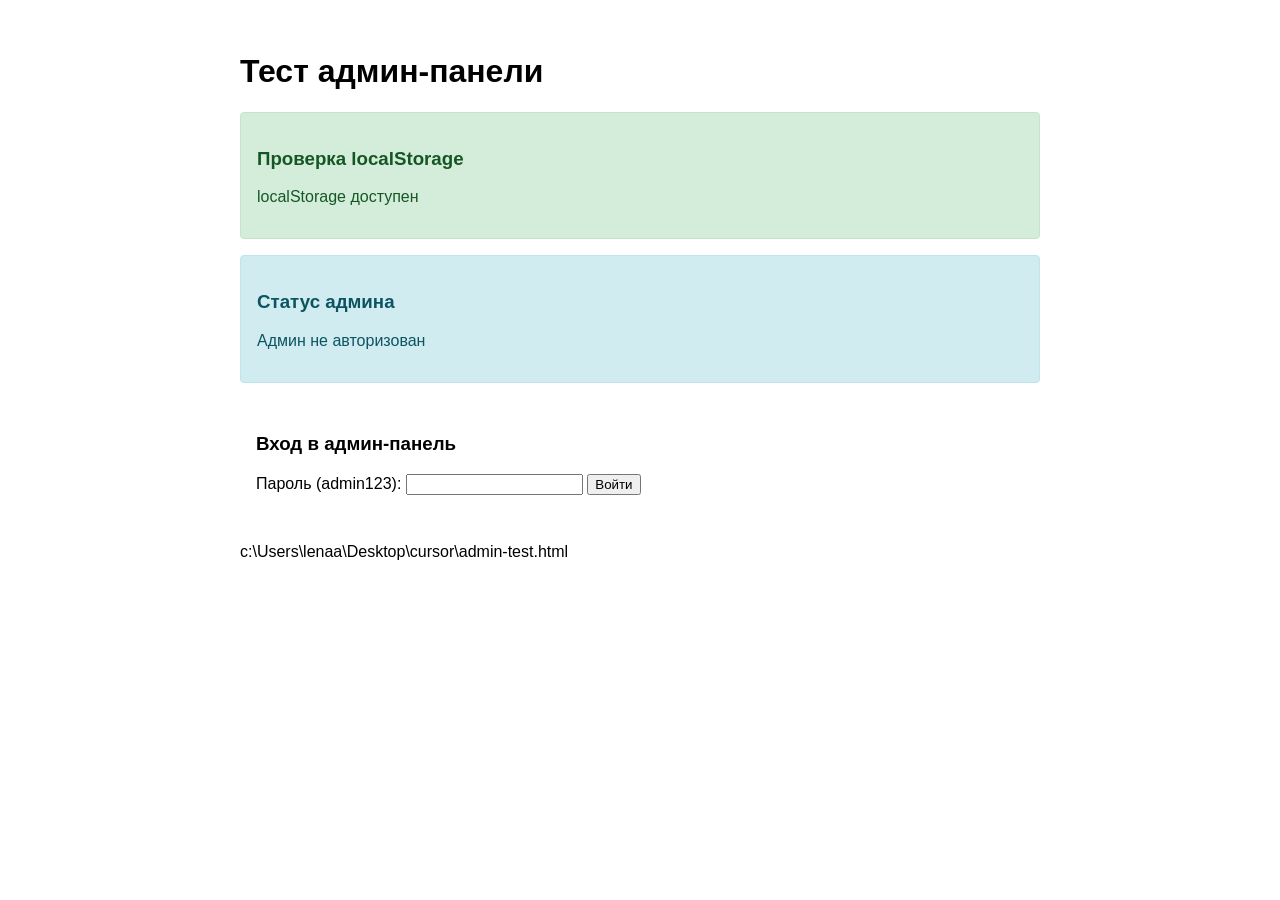
<file: admin-test.html>
<!DOCTYPE html>
<html lang="uk">
<head>
    <meta charset="UTF-8">
    <meta name="viewport" content="width=device-width, initial-scale=1.0">
    <title>Тест админ-панели | На скелі</title>
    <style>
        body { font-family: Arial, sans-serif; max-width: 800px; margin: 0 auto; padding: 2rem; }
        .test-result { padding: 1rem; margin: 1rem 0; border-radius: 4px; }
        .success { background: #d4edda; color: #155724; border: 1px solid #c3e6cb; }
        .error { background: #f8d7da; color: #721c24; border: 1px solid #f5c6cb; }
        .info { background: #d1ecf1; color: #0c5460; border: 1px solid #bee5eb; }
    </style>
</head>
<body>
    <h1>Тест админ-панели</h1>

    <div id="localStorageTest" class="test-result">
        <h3>Проверка localStorage</h3>
        <p id="lsResult">Проверяем...</p>
    </div>

    <div id="adminStatusTest" class="test-result">
        <h3>Статус админа</h3>
        <p id="adminResult">Проверяем...</p>
    </div>

    <div id="adminLoginTest" class="test-result">
        <h3>Вход в админ-панель</h3>
        <form id="loginTestForm">
            <label for="testPassword">Пароль (admin123):</label>
            <input type="password" id="testPassword">
            <button type="submit">Войти</button>
        </form>
        <p id="loginResult"></p>
    </div>

    <div id="adminLinkTest" class="test-result">
        <h3>Ссылка на админ-панель</h3>
        <p id="linkResult">Проверяем...</p>
        <a href="admin.html" id="adminLinkTest">Перейти в админ-панель</a>
    </div>

    <script>
        // Test localStorage
        function testLocalStorage() {
            try {
                localStorage.setItem("test", "test");
                localStorage.removeItem("test");
                document.getElementById("lsResult").textContent = "localStorage доступен";
                document.getElementById("localStorageTest").className = "test-result success";
                return true;
            } catch (e) {
                document.getElementById("lsResult").textContent = "localStorage недоступен: " + e.message;
                document.getElementById("localStorageTest").className = "test-result error";
                return false;
            }
        }

        // Test admin status
        function testAdminStatus() {
            const isAdmin = localStorage.getItem("isAdmin") === "true";
            document.getElementById("adminResult").textContent = isAdmin ? "Админ авторизован" : "Админ не авторизован";
            document.getElementById("adminStatusTest").className = "test-result " + (isAdmin ? "success" : "info");
        }

        // Test admin link visibility
        function testAdminLink() {
            const isAdmin = localStorage.getItem("isAdmin") === "true";
            const link = document.getElementById("adminLinkTest");
            link.style.display = isAdmin ? "inline" : "none";
            document.getElementById("linkResult").textContent = isAdmin ? "Ссылка видна" : "Ссылка скрыта";
            document.getElementById("adminLinkTest").className = "test-result " + (isAdmin ? "success" : "info");
        }

        // Login test
        document.getElementById("loginTestForm").addEventListener("submit", function(e) {
            e.preventDefault();
            const password = document.getElementById("testPassword").value;
            if (password === "admin123") {
                localStorage.setItem("isAdmin", "true");
                document.getElementById("loginResult").textContent = "Вход выполнен успешно!";
                document.getElementById("loginResult").style.color = "green";
                testAdminStatus();
                testAdminLink();
            } else {
                document.getElementById("loginResult").textContent = "Неверный пароль";
                document.getElementById("loginResult").style.color = "red";
            }
        });

        // Run tests
        testLocalStorage();
        testAdminStatus();
        testAdminLink();
    </script>
</body>
</html></content>
<parameter name="filePath">c:\Users\lenaa\Desktop\cursor\admin-test.html
</file>
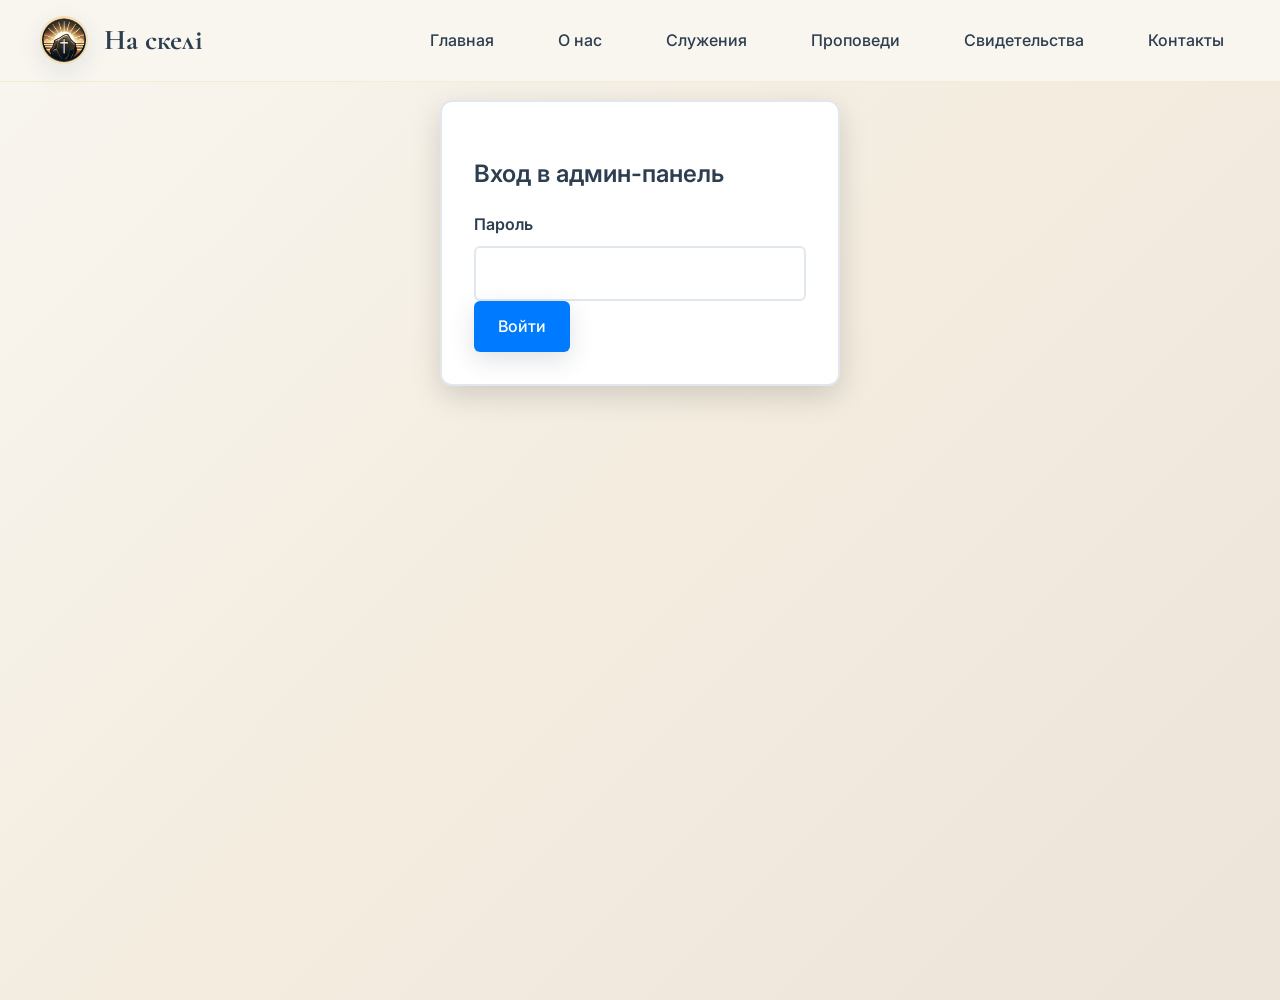
<file: admin.html>
<!DOCTYPE html>
<html lang="uk">
<head>
    <meta charset="UTF-8">
    <meta name="viewport" content="width=device-width, initial-scale=1.0">
    <title>Админ-панель | На скелі</title>
    <link rel="preconnect" href="https://fonts.googleapis.com">
    <link rel="preconnect" href="https://fonts.gstatic.com" crossorigin>
    <link href="https://fonts.googleapis.com/css2?family=Cormorant+Garamond:wght@500;700&family=Inter:wght@400;500;600;700&display=swap" rel="stylesheet">
    <link rel="stylesheet" href="styles.css">
    <style>
        .admin-login {
            max-width: 400px;
            margin: 100px auto;
            padding: 2rem;
            background: #ffffff;
            border-radius: 12px;
            box-shadow: 0 10px 30px rgba(0, 0, 0, 0.15);
            border: 2px solid #e1e8ed;
        }
        .admin-panel {
            display: none;
            max-width: 1200px;
            margin: 2rem auto;
            padding: 2rem;
            background: #ffffff;
            border-radius: 12px;
            box-shadow: 0 10px 30px rgba(0, 0, 0, 0.1);
            border: 1px solid #e1e8ed;
        }
        .admin-tabs {
            display: flex;
            gap: 1rem;
            margin-bottom: 2rem;
            border-bottom: 2px solid #e1e8ed;
            padding-bottom: 1rem;
        }
        .admin-tab {
            padding: 0.75rem 1.5rem;
            background: #f8f9fa;
            border: 2px solid #e1e8ed;
            cursor: pointer;
            font-weight: 600;
            border-radius: 8px;
            transition: all 0.3s ease;
            color: #495057;
            font-size: 1rem;
        }
        .admin-tab:hover {
            background: #e9ecef;
            border-color: #d4af37;
        }
        .admin-tab.active {
            background: #d4af37;
            color: white;
            border-color: #d4af37;
            box-shadow: 0 2px 8px rgba(212, 175, 55, 0.3);
        }
        .admin-content {
            display: none;
        }
        .admin-content.active {
            display: block;
        }
        .forum-item-admin {
            background: #f8f9fa;
            padding: 1.5rem;
            border-radius: 8px;
            margin-bottom: 1rem;
            border: 2px solid #e1e8ed;
            box-shadow: 0 2px 4px rgba(0, 0, 0, 0.05);
        }
        .forum-item-admin h3 {
            margin: 0 0 0.5rem 0;
            color: #2c3e50;
            font-size: 1.2rem;
        }
        .forum-meta-admin {
            margin: 0 0 1rem 0;
            font-size: 0.9rem;
            color: #6c757d;
            font-weight: 500;
        }
        .admin-actions {
            display: flex;
            gap: 0.5rem;
            margin-top: 1rem;
        }
        .btn-danger {
            background: #dc3545;
            color: white;
            border: none;
            padding: 0.5rem 1rem;
            border-radius: 6px;
            cursor: pointer;
            font-weight: 500;
            transition: all 0.2s ease;
        }
        .btn-danger:hover {
            background: #c82333;
            transform: translateY(-1px);
            box-shadow: 0 2px 8px rgba(220, 53, 69, 0.3);
        }
        .btn-primary {
            background: #007bff;
            color: white;
            border: none;
            padding: 0.75rem 1.5rem;
            border-radius: 6px;
            cursor: pointer;
            font-weight: 500;
            transition: all 0.2s ease;
        }
        .btn-primary:hover {
            background: #0056b3;
            transform: translateY(-1px);
            box-shadow: 0 2px 8px rgba(0, 123, 255, 0.3);
        }
        .btn-secondary {
            background: #6c757d;
            color: white;
            border: none;
            padding: 0.5rem 1rem;
            border-radius: 6px;
            cursor: pointer;
            font-weight: 500;
            transition: all 0.2s ease;
        }
        .btn-secondary:hover {
            background: #545b62;
            transform: translateY(-1px);
        }
        input, textarea, select {
            width: 100%;
            padding: 0.75rem;
            border: 2px solid #e1e8ed;
            border-radius: 6px;
            font-size: 1rem;
            transition: border-color 0.2s ease;
        }
        input:focus, textarea:focus, select:focus {
            outline: none;
            border-color: #d4af37;
            box-shadow: 0 0 0 3px rgba(212, 175, 55, 0.1);
        }
        label {
            display: block;
            margin-bottom: 0.5rem;
            font-weight: 600;
            color: #2c3e50;
        }
        h1, h2, h3 {
            color: #2c3e50;
            margin-bottom: 1rem;
        }
        h1 {
            font-size: 2rem;
            font-weight: 700;
        }
        h2 {
            font-size: 1.5rem;
            font-weight: 600;
        }
        h3 {
            font-size: 1.2rem;
            font-weight: 600;
        }
    </style>
</head>
<body>
    <header class="site-header">
        <div class="container nav-wrap">
            <a href="index.html" class="logo">
                <img src="assets/church-logo.png" alt="Логотип На скелі" class="logo-image">
                <span class="logo-text">На скелі</span>
            </a>
            <nav id="main-nav" class="main-nav">
                <a href="index.html#home">Главная</a>
                <a href="index.html#about">О нас</a>
                <a href="index.html#services">Служения</a>
                <a href="index.html#sermons">Проповеди</a>
                <a href="index.html#testimonials">Свидетельства</a>
                <a href="index.html#contacts">Контакты</a>
            </nav>
        </div>
    </header>

    <main>
        <div class="admin-login" id="adminLogin">
            <h2>Вход в админ-панель</h2>
            <form id="loginForm">
                <label for="adminPassword">Пароль</label>
                <input type="password" id="adminPassword" required>
                <button type="submit" class="btn btn-primary">Войти</button>
                <p class="form-note" id="loginNote"></p>
            </form>
        </div>

        <div class="admin-panel" id="adminPanel">
            <div style="display: flex; justify-content: space-between; align-items: center; margin-bottom: 2rem;">
                <h1>Админ-панель</h1>
                <button onclick="logoutAdmin()" class="btn btn-secondary">Выйти</button>
            </div>
            <div class="admin-tabs">
                <button class="admin-tab active" data-tab="testimonials">Свидетельства</button>
                <button class="admin-tab" data-tab="sermons">Проповеди</button>
                <button class="admin-tab" data-tab="quotes">Цитаты</button>
                <button class="admin-tab" data-tab="about">О церкви</button>
                <button class="admin-tab" data-tab="contacts">Контакты</button>
                <button class="admin-tab" data-tab="settings">Настройки</button>
            </div>

            <div class="admin-content active" id="testimonialsTab">
                <h2>Управление свидетельствами</h2>
                <div id="adminForumList"></div>
            </div>

            <div class="admin-content" id="sermonsTab">
                <h2>Управление проповедями</h2>
                <div id="adminSermonsList"></div>
                <button onclick="showAddSermonForm()" class="btn btn-primary" style="margin-top: 1rem;">Добавить проповедь</button>
                <div id="addSermonForm" style="display: none; margin-top: 2rem; padding: 2rem; background: var(--surface); border-radius: var(--radius);">
                    <h3>Добавить новую проповедь</h3>
                    <form id="sermonForm">
                        <label>Название проповеди</label>
                        <input type="text" id="sermonTitle" required>
                        <label>Дата</label>
                        <input type="text" id="sermonDate" placeholder="DD.MM.YYYY" required>
                        <label>Описание</label>
                        <textarea id="sermonDesc" rows="4" required></textarea>
                        <label>Ссылка на видео (опционально)</label>
                        <input type="url" id="sermonVideo">
                        <div style="margin-top: 1rem;">
                            <button type="submit" class="btn btn-primary">Сохранить</button>
                            <button type="button" onclick="hideAddSermonForm()" class="btn btn-secondary">Отмена</button>
                        </div>
                    </form>
                </div>
            </div>

            <div class="admin-content" id="quotesTab">
                <h2>Управление библейскими цитатами</h2>
                <div id="adminQuotesList"></div>
                <button onclick="showAddQuoteForm()" class="btn btn-primary" style="margin-top: 1rem;">Добавить цитату</button>
                <div id="addQuoteForm" style="display: none; margin-top: 2rem; padding: 2rem; background: var(--surface); border-radius: var(--radius);">
                    <h3>Добавить новую цитату</h3>
                    <form id="quoteForm">
                        <label>Текст цитаты</label>
                        <textarea id="quoteText" rows="3" required></textarea>
                        <label>Ссылка (книга, глава:стих)</label>
                        <input type="text" id="quoteRef" placeholder="Книга 1:1" required>
                        <div style="margin-top: 1rem;">
                            <button type="submit" class="btn btn-primary">Сохранить</button>
                            <button type="button" onclick="hideAddQuoteForm()" class="btn btn-secondary">Отмена</button>
                        </div>
                    </form>
                </div>
            </div>

            <div class="admin-content" id="aboutTab">
                <h2>Управление информацией о церкви</h2>
                <div id="adminAboutContent"></div>
            </div>

            <div class="admin-content" id="contactsTab">
                <h2>Управление контактной информацией</h2>
                <div id="adminContactsContent"></div>
            </div>

            <div class="admin-content" id="settingsTab">
                <h2>Настройки</h2>
                <p>Настройки сайта будут доступны здесь.</p>
            </div>

    <script src="script.js"></script>
    <script>
        // Admin panel functionality
        const ADMIN_PASSWORD = "admin123"; // Change this to a secure password
        const adminPanel = document.getElementById("adminPanel");
        const loginForm = document.getElementById("loginForm");
        const loginNote = document.getElementById("loginNote");
        const adminForumList = document.getElementById("adminForumList");
        const adminSermonsList = document.getElementById("adminSermonsList");
        const adminQuotesList = document.getElementById("adminQuotesList");
        const adminAboutContent = document.getElementById("adminAboutContent");
        const adminContactsContent = document.getElementById("adminContactsContent");
        const adminTabs = document.querySelectorAll(".admin-tab");
        const adminContents = document.querySelectorAll(".admin-content");

        // Check if admin is logged in
        console.log("Checking admin login status:", localStorage.getItem("isAdmin"));
        const isAdmin = localStorage.getItem("isAdmin") === "true" || window.location.search.includes("admin=1");
        if (isAdmin) {
            showAdminPanel();
        }

        loginForm.addEventListener("submit", (e) => {
            e.preventDefault();
            const password = document.getElementById("adminPassword").value;
            console.log("Login attempt with password:", password);
            if (password === ADMIN_PASSWORD) {
                console.log("Login successful");
                localStorage.setItem("isAdmin", "true");
                showAdminPanel();
            } else {
                console.log("Login failed");
                loginNote.textContent = "Неверный пароль";
                loginNote.style.color = "#e74c3c";
            }
        });

        function showAdminPanel() {
            adminLogin.style.display = "none";
            adminPanel.style.display = "block";
            loadAdminForumPosts();
            loadAdminSermons();
            loadAdminQuotes();
            loadAdminAbout();
            loadAdminContacts();
        }

        function loadAdminForumPosts() {
            const posts = JSON.parse(localStorage.getItem(FORUM_POSTS_KEY) || "[]").reverse();
            if (posts.length === 0) {
                adminForumList.innerHTML = "<p>Нет свидетельств для модерации.</p>";
                return;
            }
            adminForumList.innerHTML = posts.map((post, index) => `
                <div class="forum-item-admin">
                    <h3>${post.topic}</h3>
                    <p class="forum-meta-admin">Автор: ${post.author} | ${new Date(post.createdAt).toLocaleString()}</p>
                    <p>${post.message}</p>
                    <div class="admin-actions">
                        <button class="btn btn-danger" onclick="deletePost(${posts.length - 1 - index})">Удалить</button>
                    </div>
                </div>
            `).join("");
        }

        function loadAdminSermons() {
            // Load sermons from translations or localStorage
            const sermons = [
                { title: "Жизнь на твердой скале", date: "14 апреля 2026", desc: "О том, как сохранять веру в испытаниях и доверять Богу в повседневной жизни.", video: "" },
                { title: "Свет Христов во тьме", date: "7 апреля 2026", desc: "Вдохновение оставаться светом для мира, сохраняя мир и любовь в сердце.", video: "" },
                { title: "Любовь как путь", date: "31 марта 2026", desc: "Исследование библейского понимания любви.", video: "" },
                { title: "Молитва и сила веры", date: "24 марта 2026", desc: "Как молитва укрепляет нашу веру.", video: "" }
            ];
            adminSermonsList.innerHTML = sermons.map((sermon, index) => `
                <div class="forum-item-admin">
                    <h3>${sermon.title}</h3>
                    <p class="forum-meta-admin">Дата: ${sermon.date}</p>
                    <p>${sermon.desc}</p>
                    <div class="admin-actions">
                        <button class="btn" onclick="editSermon(${index})">Редактировать</button>
                        <button class="btn btn-danger" onclick="deleteSermon(${index})">Удалить</button>
                    </div>
                </div>
            `).join("");
        }

        function showAddSermonForm() {
            document.getElementById("addSermonForm").style.display = "block";
        }

        function hideAddSermonForm() {
            document.getElementById("addSermonForm").style.display = "none";
            document.getElementById("sermonForm").reset();
        }

        function loadAdminQuotes() {
            const quotes = [
                { text: "«Господь — скала моя, и твердыня моя, и избавитель мой!»", ref: "Псалом 18:3" },
                { text: "«Придите ко Мне, все труждающиеся и обремененные, и Я успокою вас!»", ref: "Матфея 11:28" },
                { text: "«Иисус Христос вчера и сегодня и во веки Тот же!»", ref: "Евреям 13:8" },
                { text: "«Господь — Пастырь мой; я ни в чем не буду нуждаться.»", ref: "Псалом 23:1" },
                { text: "«Ибо Я знаю намерения, какие имею о вас, говорит Господь, намерения во благо, а не на зло...»", ref: "Иеремия 29:11" },
                { text: "«Все могу в укрепляющем меня Христе.»", ref: "Филиппийцам 4:13" }
            ];
            adminQuotesList.innerHTML = quotes.map((quote, index) => `
                <div class="forum-item-admin">
                    <p><strong>${quote.text}</strong></p>
                    <p class="forum-meta-admin">${quote.ref}</p>
                    <div class="admin-actions">
                        <button class="btn" onclick="editQuote(${index})">Редактировать</button>
                        <button class="btn btn-danger" onclick="deleteQuote(${index})">Удалить</button>
                    </div>
                </div>
            `).join("");
        }

        function showAddQuoteForm() {
            document.getElementById("addQuoteForm").style.display = "block";
        }

        function hideAddQuoteForm() {
            document.getElementById("addQuoteForm").style.display = "none";
            document.getElementById("quoteForm").reset();
        }

        function loadAdminAbout() {
            const savedAbout = JSON.parse(localStorage.getItem("adminAbout") || "{}");
            adminAboutContent.innerHTML = `
                <div style="display: grid; gap: 2rem;">
                    <div>
                        <h3>Описание церкви</h3>
                        <textarea rows="4" id="aboutDesc" style="width: 100%;">${savedAbout.desc || translations.uk.aboutDesc}</textarea>
                        <button class="btn btn-primary" style="margin-top: 0.5rem;" onclick="saveAbout('desc')">Сохранить</button>
                    </div>
                    <div>
                        <h3>История церкви</h3>
                        <textarea rows="6" id="aboutHistory" style="width: 100%;">${savedAbout.history || translations.uk.aboutHistoryText}</textarea>
                        <button class="btn btn-primary" style="margin-top: 0.5rem;" onclick="saveAbout('history')">Сохранить</button>
                    </div>
                    <div>
                        <h3>Миссия и ценности</h3>
                        <textarea rows="4" id="aboutMission" style="width: 100%;">${savedAbout.mission || translations.uk.aboutMissionText}</textarea>
                        <button class="btn btn-primary" style="margin-top: 0.5rem;" onclick="saveAbout('mission')">Сохранить</button>
                    </div>
                </div>
            `;
        }

        function saveAbout(type) {
            const savedAbout = JSON.parse(localStorage.getItem("adminAbout") || "{}");
            if (type === 'desc') {
                savedAbout.desc = document.getElementById("aboutDesc").value;
            } else if (type === 'history') {
                savedAbout.history = document.getElementById("aboutHistory").value;
            } else if (type === 'mission') {
                savedAbout.mission = document.getElementById("aboutMission").value;
            }
            localStorage.setItem("adminAbout", JSON.stringify(savedAbout));
            alert("Изменения сохранены!");
            // Refresh main page if it's open
            if (window.opener) {
                window.opener.location.reload();
            }
        }

        function loadAdminContacts() {
            const savedContacts = JSON.parse(localStorage.getItem("adminContacts") || "{}");
            adminContactsContent.innerHTML = `
                <div style="display: grid; gap: 2rem; max-width: 600px;">
                    <div>
                        <label>Адрес</label>
                        <input type="text" id="contactAddress" value="${savedContacts.address || 'Niemeierstraße 9, 32758 Detmold, Germany'}" style="width: 100%;">
                    </div>
                    <div>
                        <label>Email</label>
                        <input type="email" id="contactEmail" value="${savedContacts.email || 'info@naskeli.org'}" style="width: 100%;">
                    </div>
                    <div>
                        <label>Телефон</label>
                        <input type="tel" id="contactPhone" value="${savedContacts.phone || '+4915110057600'}" style="width: 100%;">
                    </div>
                    <div>
                        <label>Пастор</label>
                        <input type="text" id="contactPastor" value="${savedContacts.pastor || 'Александр'}" style="width: 100%;">
                    </div>
                    <button class="btn btn-primary" style="margin-top: 1rem;" onclick="saveContacts()">Сохранить изменения</button>
                </div>
            `;
        }

        function saveContacts() {
            const contacts = {
                address: document.getElementById("contactAddress").value,
                email: document.getElementById("contactEmail").value,
                phone: document.getElementById("contactPhone").value,
                pastor: document.getElementById("contactPastor").value
            };
            localStorage.setItem("adminContacts", JSON.stringify(contacts));
            alert("Контактная информация сохранена!");
            // Refresh main page if it's open
            if (window.opener) {
                window.opener.location.reload();
            }
        }

        // Tab switching
        adminTabs.forEach(tab => {
            tab.addEventListener("click", () => {
                adminTabs.forEach(t => t.classList.remove("active"));
                adminContents.forEach(c => c.classList.remove("active"));
                tab.classList.add("active");
                document.getElementById(tab.dataset.tab + "Tab").classList.add("active");
            });
        });

        function editSermon(index) {
            alert("Функция редактирования проповеди будет реализована");
        }

        function deleteSermon(index) {
            if (confirm("Вы уверены, что хотите удалить эту проповедь?")) {
                alert("Функция удаления проповеди будет реализована");
            }
        }

        function editQuote(index) {
            alert("Функция редактирования цитаты будет реализована");
        }

        function deleteQuote(index) {
            if (confirm("Вы уверены, что хотите удалить эту цитату?")) {
                alert("Функция удаления цитаты будет реализована");
            }
        }

        function logoutAdmin() {
            localStorage.removeItem("isAdmin");
            location.reload();
        }
    </script>
</body>
</html></content>
<parameter name="filePath">c:\Users\lenaa\Desktop\cursor\admin.html
</file>
<file: styles.css>
:root {
  --bg: #f9f6f0;
  --surface: #ffffff;
  --surface-soft: #faf6f0;
  --beige: #f3ecdf;
  --gold: #d4af37;
  --accent: #4a5d7a;
  --text: #2c3e50;
  --muted: #7f8c8d;
  --shadow: 0 20px 40px rgba(44, 62, 80, 0.08);
  --radius: 24px;
  --radius-sm: 16px;
}

*,
*::before,
*::after {
  box-sizing: border-box;
}

html {
  scroll-behavior: smooth;
}

body {
  margin: 0;
  min-height: 100vh;
  font-family: "Inter", sans-serif;
  color: var(--text);
  background: linear-gradient(135deg, #f9f6f0 0%, #f3ecdf 50%, #ede4da 100%);
  line-height: 1.7;
  cursor: none;
}

img,
iframe {
  max-width: 100%;
  display: block;
  border-radius: var(--radius);
}

button,
input,
select,
textarea {
  font: inherit;
}

.container {
  width: min(1200px, 94%);
  margin: 0 auto;
}

.section {
  padding: clamp(4rem, 6vw, 7rem) 0;
}

.section-title {
  margin: 0 0 2rem;
  font-size: clamp(2.2rem, 4.5vw, 3.2rem);
  font-family: "Cormorant Garamond", serif;
  text-align: center;
  letter-spacing: 0.02em;
}

.section-intro {
  max-width: 760px;
  margin: 0 auto 2rem;
  color: var(--muted);
  text-align: center;
  font-size: 1.05rem;
  line-height: 1.8;
}

.site-header {
  position: fixed;
  top: 0;
  left: 0;
  right: 0;
  z-index: 1000;
  background: rgba(249, 246, 240, 0.95);
  backdrop-filter: blur(16px);
  border-bottom: 1px solid rgba(212, 175, 55, 0.15);
  padding: 1rem 0;
}

.nav-wrap {
  display: flex;
  align-items: center;
  justify-content: space-between;
  gap: 2rem;
}

.logo {
  display: flex;
  align-items: center;
  gap: 1rem;
  text-decoration: none;
  color: var(--text);
  font-weight: 600;
}

.logo img {
  width: 48px;
  height: 48px;
  border-radius: 50%;
  border: 2px solid rgba(212, 175, 55, 0.3);
  box-shadow: 0 8px 24px rgba(44, 62, 80, 0.1);
}

.logo-text {
  font-family: "Cormorant Garamond", serif;
  font-size: 1.8rem;
  font-weight: 700;
}

.main-nav {
  display: flex;
  align-items: center;
  gap: 2rem;
}

.main-nav a {
  color: var(--text);
  text-decoration: none;
  font-weight: 500;
  padding: 0.6rem 1rem;
  border-radius: var(--radius-sm);
  transition: all 0.3s ease;
  position: relative;
}

.main-nav a:hover,
.main-nav a:focus-visible {
  background: rgba(212, 175, 55, 0.1);
  color: var(--accent);
  transform: translateY(-2px);
}

.lang-switch {
  display: flex;
  gap: 0.5rem;
}

.lang-btn {
  padding: 0.5rem 0.8rem;
  border: 1px solid rgba(212, 175, 55, 0.2);
  background: transparent;
  color: var(--muted);
  border-radius: var(--radius-sm);
  cursor: pointer;
  transition: all 0.3s ease;
  font-weight: 500;
}

.lang-btn.active,
.lang-btn:hover {
  background: var(--gold);
  color: white;
  border-color: var(--gold);
}

.menu-toggle {
  display: none;
  border: 1px solid var(--gold);
  color: var(--text);
  background: var(--surface);
  padding: 0.8rem 1.2rem;
  border-radius: var(--radius-sm);
  cursor: pointer;
  font-weight: 500;
}

.hero {
  position: relative;
  min-height: 100vh;
  display: flex;
  align-items: center;
  background: linear-gradient(135deg, rgba(249, 246, 240, 0.9) 0%, rgba(243, 236, 223, 0.8) 50%, rgba(237, 228, 218, 0.7) 100%),
    url("https://images.unsplash.com/photo-1506905925346-21bda4d32df4?auto=format&fit=crop&w=2000&q=80") center/cover no-repeat;
  background-attachment: fixed;
}

.hero::before {
  content: '';
  position: absolute;
  top: 0;
  left: 0;
  right: 0;
  bottom: 0;
  background: linear-gradient(45deg, rgba(44, 62, 80, 0.1) 0%, rgba(212, 175, 55, 0.05) 100%);
}

.hero-content {
  position: relative;
  z-index: 1;
  max-width: 800px;
  text-align: center;
  padding: 3rem 2rem;
  background: transparent;
  border-radius: var(--radius);
  box-shadow: var(--shadow);
  backdrop-filter: blur(10px);
}

.hero-content h1 {
  margin: 0 0 1.5rem;
  font-size: clamp(3rem, 6vw, 4.5rem);
  font-family: "Cormorant Garamond", serif;
  letter-spacing: -0.02em;
  color: var(--accent);
}

.hero-quote {
  font-size: 1.4rem;
  font-style: italic;
  color: var(--gold);
  margin: 0;
  font-weight: 500;
  line-height: 1.4;
}

.hero-actions {
  display: flex;
  justify-content: center;
  gap: 1rem;
}

.btn {
  display: inline-flex;
  align-items: center;
  justify-content: center;
  padding: 1rem 2rem;
  border-radius: 50px;
  font-weight: 600;
  text-decoration: none;
  cursor: pointer;
  transition: all 0.3s ease;
  box-shadow: 0 8px 25px rgba(44, 62, 80, 0.15);
}

.btn:hover {
  transform: translateY(-3px);
  box-shadow: 0 12px 35px rgba(44, 62, 80, 0.2);
}

.btn-primary {
  background: var(--accent);
  color: white;
}

.btn-secondary {
  background: rgba(212, 175, 55, 0.1);
  color: var(--text);
  border: 1px solid rgba(212, 175, 55, 0.3);
}

.bible-section {
  background: var(--surface-soft);
}

.quotes-grid {
  display: grid;
  grid-template-columns: repeat(auto-fit, minmax(280px, 1fr));
  gap: 2rem;
}

.quote-card {
  padding: 2.5rem;
  background: white;
  border-radius: var(--radius);
  box-shadow: var(--shadow);
  text-align: center;
  border-left: 4px solid var(--gold);
}

.quote-card p {
  margin: 0 0 1rem;
  font-size: 1.1rem;
  line-height: 1.6;
  font-style: italic;
}

.quote-card span {
  color: var(--muted);
  font-size: 0.9rem;
  font-weight: 500;
}

.about-content {
  max-width: 700px;
  margin: 0 auto;
  text-align: center;
}

.about-content p {
  margin: 0 0 2rem;
  font-size: 1.1rem;
  line-height: 1.8;
}

.values-list {
  list-style: none;
  padding: 0;
  margin: 2rem 0 0;
  display: grid;
  grid-template-columns: repeat(auto-fit, minmax(250px, 1fr));
  gap: 1rem;
}

.values-list li {
  padding: 1rem;
  background: rgba(212, 175, 55, 0.05);
  border-radius: var(--radius-sm);
  border-left: 3px solid var(--gold);
}

.services-section {
  background: var(--surface-soft);
}

.services-grid {
  display: grid;
  grid-template-columns: repeat(auto-fit, minmax(300px, 1fr));
  gap: 2rem;
}

.service-card {
  padding: 2rem;
  background: white;
  border-radius: var(--radius);
  box-shadow: var(--shadow);
  text-align: center;
}

.service-card h3 {
  margin: 0 0 0.5rem;
  color: var(--accent);
}

.service-card p {
  margin: 0.5rem 0;
  color: var(--muted);
}

.service-card p:last-child {
  color: var(--text);
}

.sermons-grid {
  display: grid;
  grid-template-columns: repeat(auto-fit, minmax(400px, 1fr));
  gap: 2rem;
}

.sermon-card {
  padding: 2rem;
  background: white;
  border-radius: var(--radius);
  box-shadow: var(--shadow);
}

.sermon-card h3 {
  margin: 0 0 0.5rem;
  color: var(--accent);
}

.sermon-card .meta {
  color: var(--muted);
  font-size: 0.9rem;
  margin-bottom: 1rem;
}

.sermon-card p {
  margin: 1rem 0;
  line-height: 1.7;
}

.video-wrap {
  margin-top: 1.5rem;
  border-radius: var(--radius);
  overflow: hidden;
  box-shadow: 0 10px 30px rgba(44, 62, 80, 0.1);
}

.video-wrap iframe {
  width: 100%;
  aspect-ratio: 16 / 9;
  border: 0;
}

.contacts-grid {
  display: grid;
  grid-template-columns: 1fr 1fr;
  gap: 3rem;
  align-items: start;
}

.contact-info {
  display: flex;
  flex-direction: column;
  gap: 1.5rem;
}

.contact-info p {
  margin: 0;
  font-size: 1.05rem;
}

.contact-info strong {
  color: var(--accent);
}

.map-wrap iframe {
  min-height: 350px;
  width: 100%;
  border: 0;
  border-radius: var(--radius);
}

.contact-form {
  display: grid;
  gap: 1.5rem;
  background: white;
  padding: 2.5rem;
  border-radius: var(--radius);
  box-shadow: var(--shadow);
}

.contact-form h3 {
  margin: 0 0 1.5rem;
  text-align: center;
  color: var(--accent);
}

.forum-grid {
  display: grid;
  grid-template-columns: minmax(320px, 1.4fr) minmax(280px, 1fr);
  gap: 2rem;
  align-items: start;
}

.forum-list {
  display: flex;
  flex-direction: column;
  gap: 1.5rem;
}

.forum-item {
  background: var(--surface);
  padding: 1.8rem;
  border-radius: var(--radius-sm);
  border: 1px solid rgba(44, 62, 80, 0.08);
  box-shadow: var(--shadow);
}

.forum-item h3 {
  margin: 0 0 0.75rem;
  color: var(--accent);
}

.forum-meta {
  margin: 0 0 1rem;
  font-size: 0.95rem;
  color: var(--muted);
}

.forum-empty {
  margin: 0;
  color: var(--muted);
  font-style: italic;
}

.label-group {
  margin-bottom: 0.25rem;
}

label {
  display: block;
  margin-bottom: 0.5rem;
  color: var(--muted);
  font-weight: 500;
}

input,
textarea,
select {
  width: 100%;
  padding: 1rem;
  border: 1px solid rgba(44, 62, 80, 0.15);
  border-radius: var(--radius-sm);
  background: white;
  color: var(--text);
  transition: border-color 0.3s ease, box-shadow 0.3s ease;
}

input:focus,
textarea:focus,
select:focus {
  outline: none;
  border-color: var(--gold);
  box-shadow: 0 0 0 3px rgba(212, 175, 55, 0.1);
}

textarea {
  min-height: 120px;
  resize: vertical;
}

.form-note {
  margin: 0;
  color: var(--accent);
  font-size: 0.95rem;
  text-align: center;
}

.site-footer {
  padding: 2rem 0;
  background: rgba(44, 62, 80, 0.05);
  text-align: center;
}

.social-links {
  display: flex;
  gap: 1rem;
  margin: 1rem 0;
}

.social-links a {
  color: var(--accent);
  text-decoration: none;
  font-weight: 500;
  transition: color 0.3s ease;
}

.social-links a:hover {
  color: var(--gold);
}

.reveal {
  opacity: 1;
  transform: translateY(0);
  transition: opacity 0.8s ease, transform 0.8s ease;
}

.reveal.in-view {
  opacity: 1;
  transform: translateY(0);
}

@keyframes fadeInUp {
  from {
    opacity: 0;
    transform: translateY(30px);
  }
  to {
    opacity: 1;
    transform: translateY(0);
  }
}

@media (max-width: 1024px) {
  .quotes-grid,
  .services-grid,
  .sermons-grid,
  .forum-grid {
    grid-template-columns: 1fr;
  }

  .contacts-grid {
    grid-template-columns: 1fr;
    gap: 2rem;
  }
}

@media (max-width: 768px) {
  .nav-wrap {
    flex-wrap: wrap;
    justify-content: space-between;
  }

  .main-nav {
    position: absolute;
    top: 100%;
    right: 0;
    left: 0;
    background: rgba(249, 246, 240, 0.98);
    flex-direction: column;
    gap: 0;
    padding: 1rem;
    border-bottom-left-radius: var(--radius);
    border-bottom-right-radius: var(--radius);
    transform: scaleY(0);
    transform-origin: top;
    transition: transform 0.3s ease;
    box-shadow: 0 20px 40px rgba(44, 62, 80, 0.08);
  }

  .main-nav.active {
    transform: scaleY(1);
  }

  .main-nav a {
    display: block;
    padding: 1rem;
    text-align: center;
  }

  .lang-switch {
    width: 100%;
    justify-content: center;
    margin-top: 1rem;
  }

  .menu-toggle {
    display: block;
  }

  .hero {
    min-height: 90vh;
    background-attachment: scroll;
  }

  .hero-content {
    padding: 3rem 1.5rem;
  }

  .hero-content h1 {
    font-size: clamp(2.5rem, 8vw, 3.5rem);
  }

  .values-list {
    grid-template-columns: 1fr;
  }

  .contact-form {
    padding: 2rem;
  }
}

/* Custom Cursor */
#cursor {
  position: fixed;
  width: 20px;
  height: 20px;
  border-radius: 50%;
  background: radial-gradient(circle, var(--gold) 0%, rgba(212, 175, 55, 0.3) 70%);
  pointer-events: none;
  z-index: 9999;
  transform: translate(-50%, -50%);
  transition: width 0.2s ease, height 0.2s ease;
  box-shadow: 0 0 10px rgba(212, 175, 55, 0.5);
}

#cursor:hover {
  width: 30px;
  height: 30px;
}

@media (max-width: 480px) {
  .section {
    padding: 3rem 0;
  }

  .hero-content {
    padding: 2rem 1rem;
  }

  .quote-card,
  .service-card,
  .sermon-card {
    padding: 1.5rem;
  }

  .btn {
    padding: 0.9rem 1.5rem;
    font-size: 0.95rem;
  }
}
</file>
